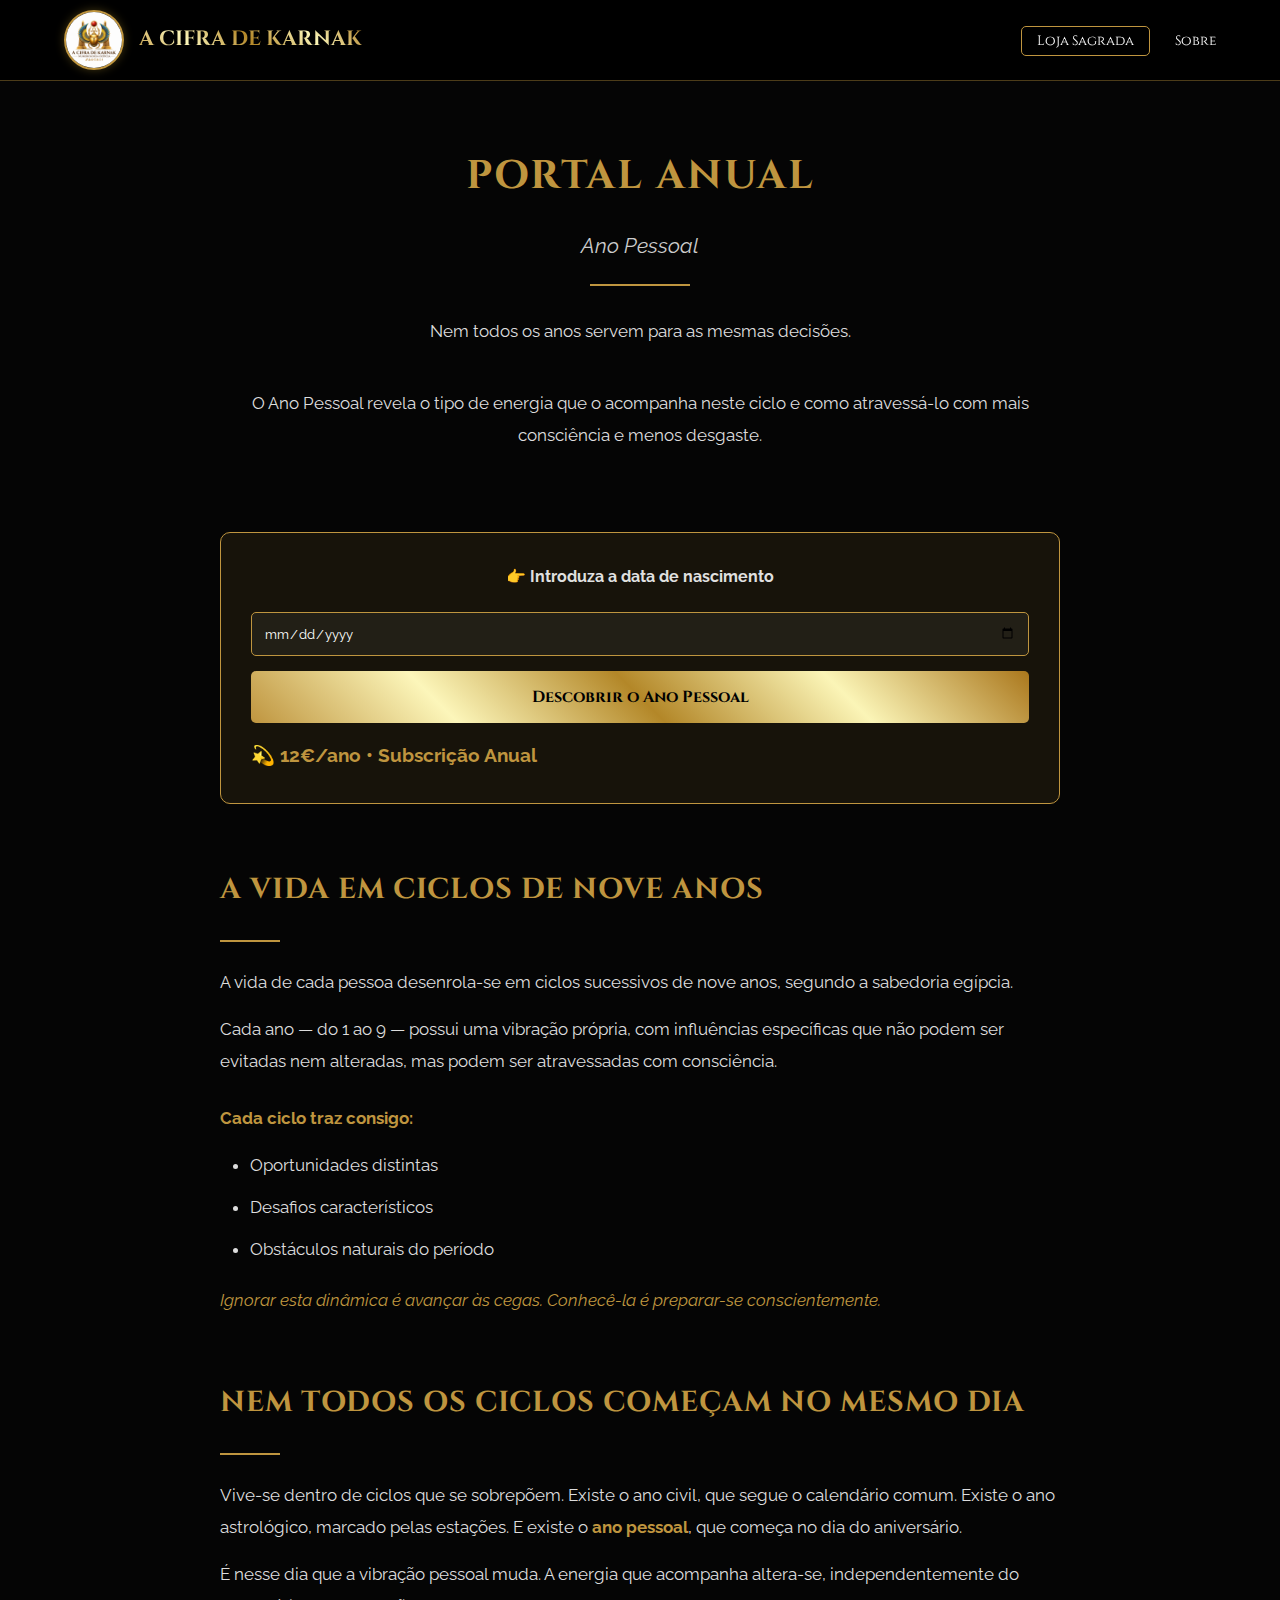
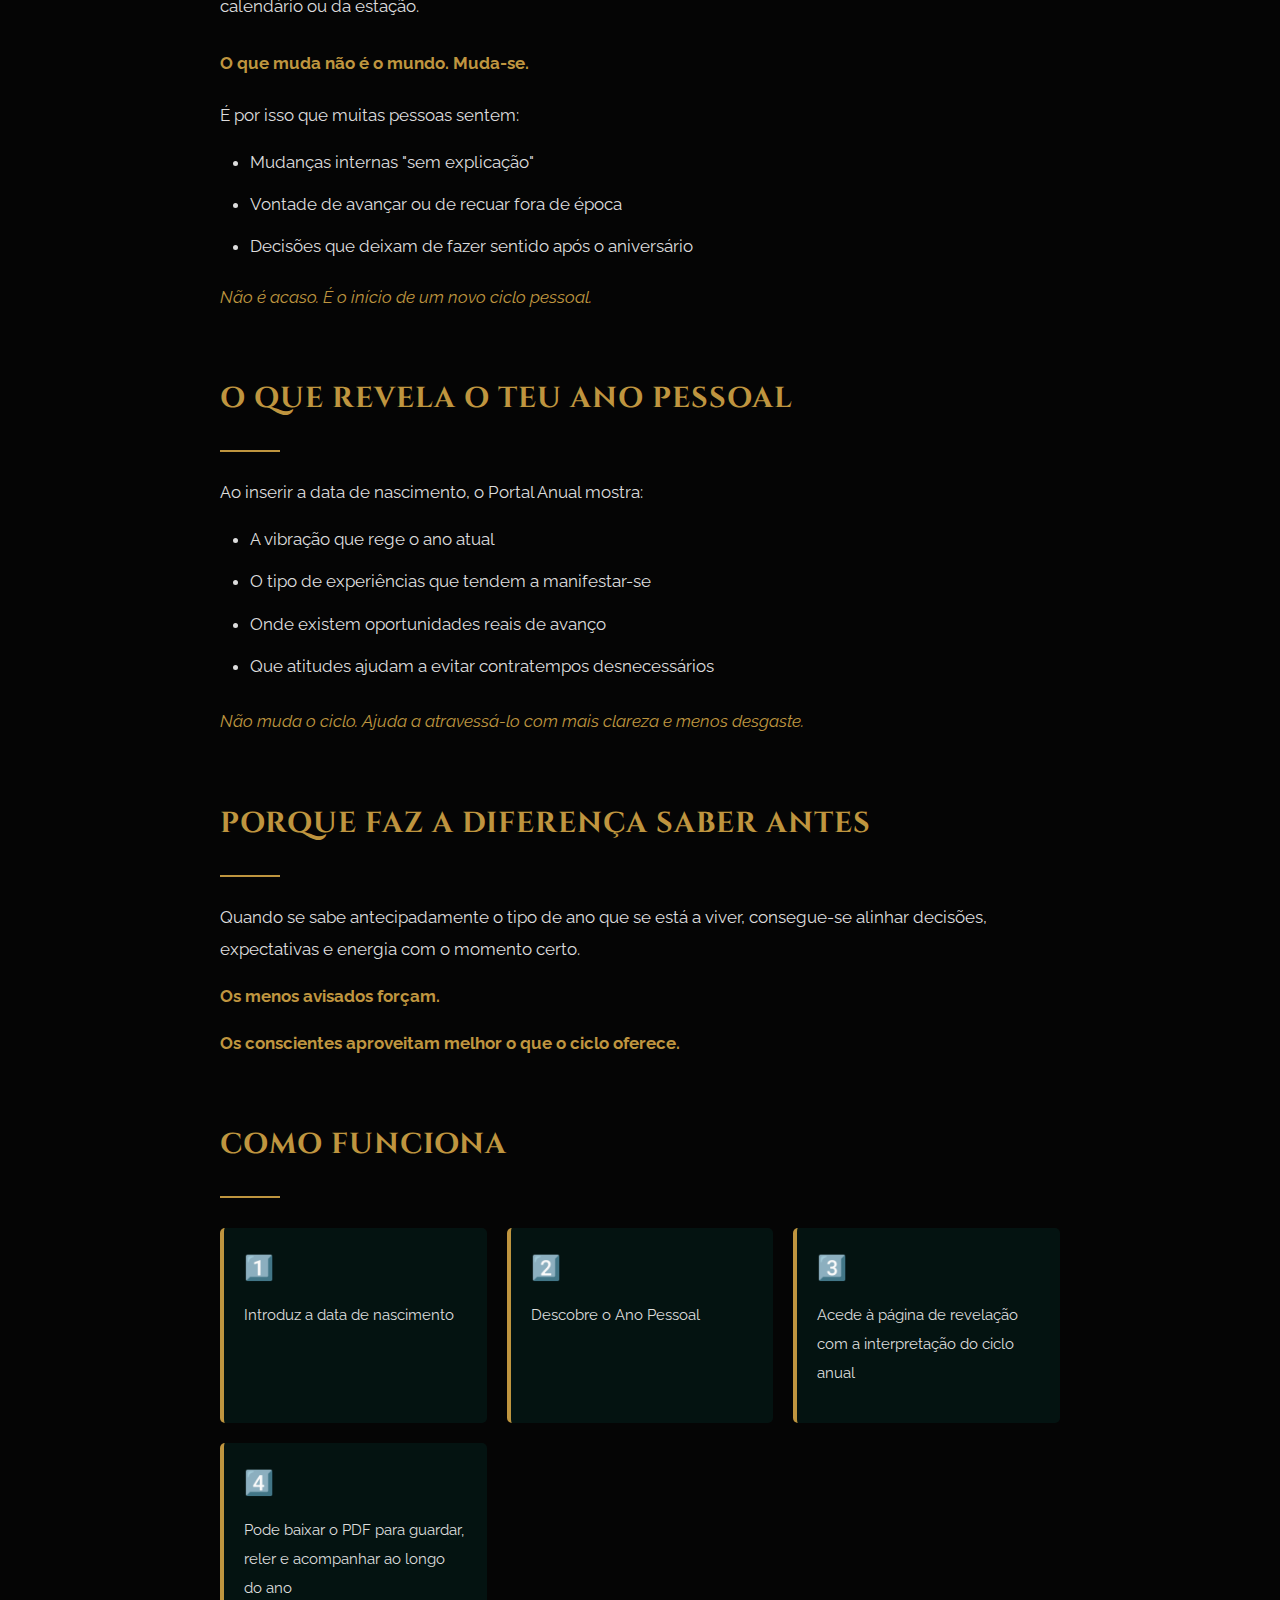
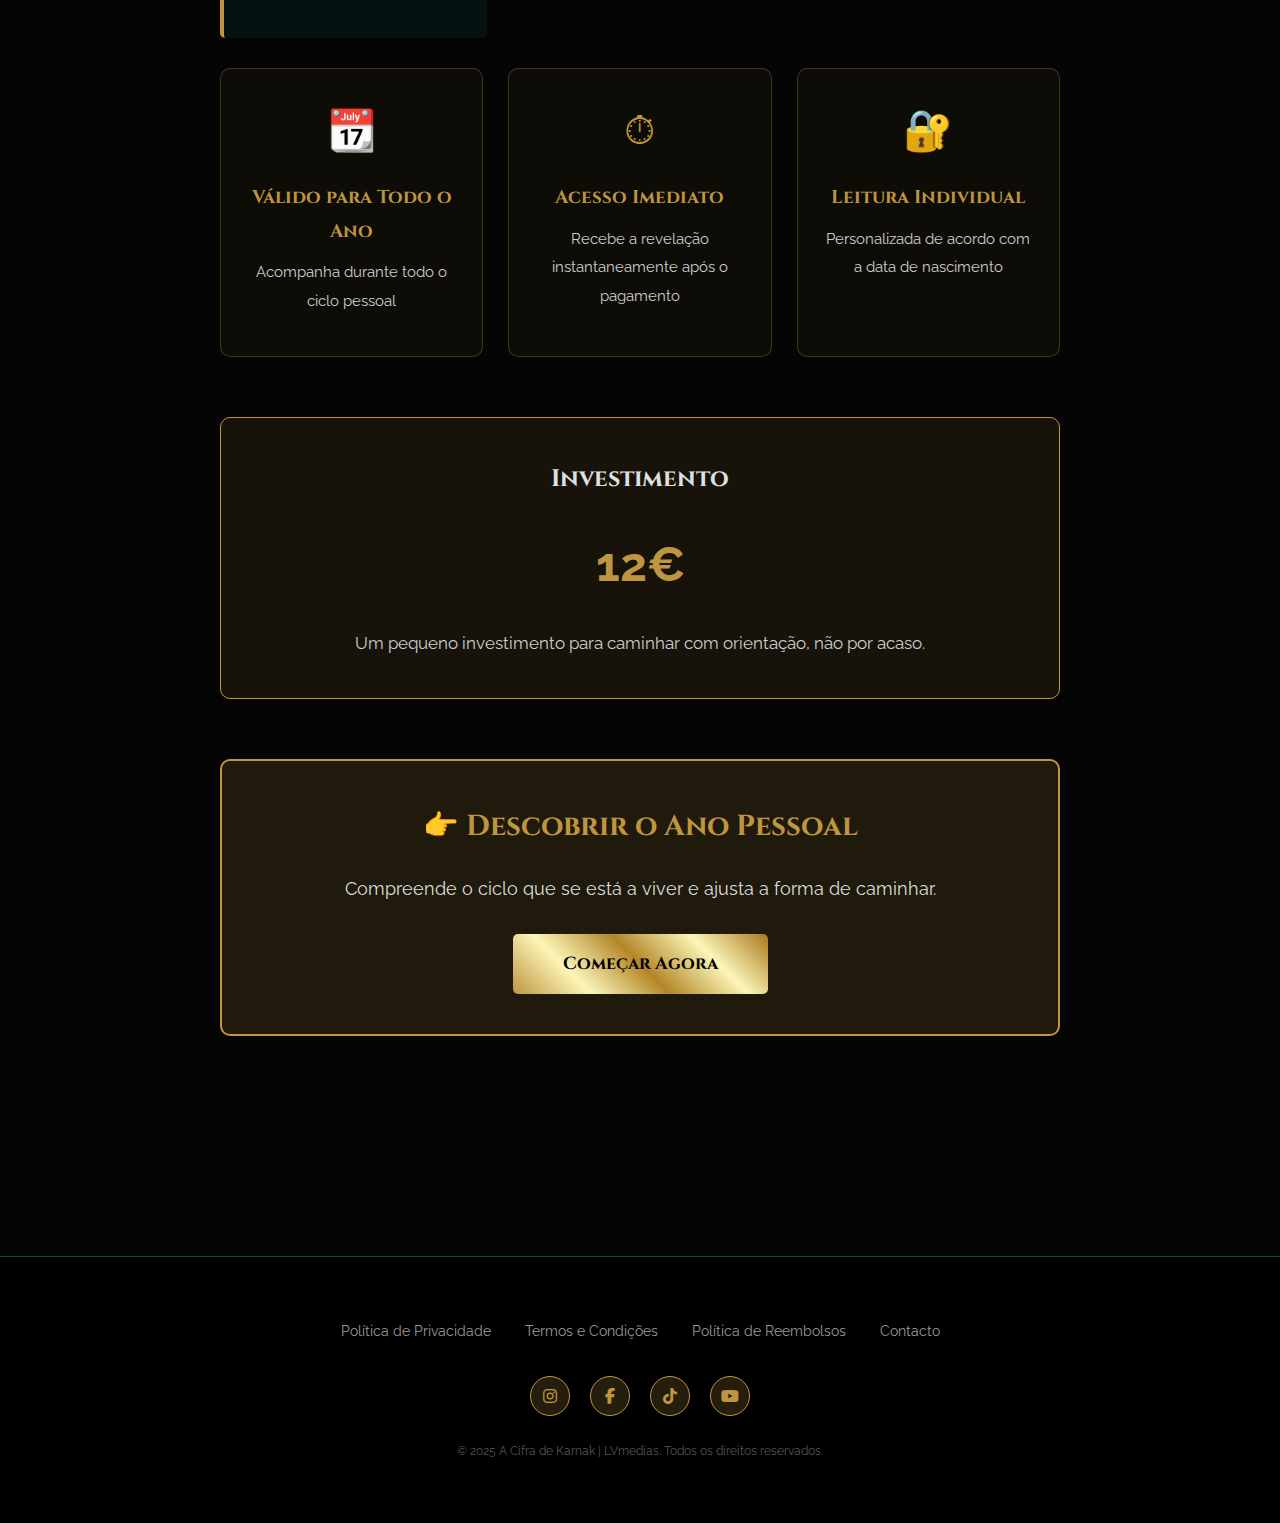
<file: portal-anual.html>
<!DOCTYPE html>
<html lang="pt">
<head>
    <meta charset="UTF-8">
    <meta name="viewport" content="width=device-width, initial-scale=1.0">
    <title>Portal Anual | Ano Pessoal | A Cifra de Karnak</title>
    <link href="https://fonts.googleapis.com/css2?family=Cinzel:wght@400;700&family=Raleway:wght@300;400;600&display=swap" rel="stylesheet">
    <link rel="stylesheet" href="https://cdnjs.cloudflare.com/ajax/libs/font-awesome/6.4.0/css/all.min.css">
    
    <!-- Meta Pixel Code -->
    <script>
    !function(f,b,e,v,n,t,s)
    {if(f.fbq)return;n=f.fbq=function(){n.callMethod?
    n.callMethod.apply(n,arguments):n.queue.push(arguments)};
    if(!f._fbq)f._fbq=n;n.push=n;n.loaded=!0;n.version='2.0';
    n.queue=[];t=b.createElement(e);t.async=!0;
    t.src=v;s=b.getElementsByTagName(e)[0];
    s.parentNode.insertBefore(t,s)}(window, document,'script',
    'https://connect.facebook.net/en_US/fbevents.js');
    fbq('init', '1579316702126374'); 
    fbq('track', 'PageView');
    </script>
    <noscript><img height="1" width="1" style="display:none" src="https://www.facebook.com/tr?id=1579316702126374&ev=PageView&noscript=1"/></noscript>
    <!-- End Meta Pixel Code -->

    <script>
    function iniciarPixelMeta() {
        const consentimento = JSON.parse(localStorage.getItem('consentimentoCookies') || '{}');
        if (consentimento.analise || consentimento.marketing) {
            !function(f,b,e,v,n,t,s)
            {if(f.fbq)return;n=f.fbq=function(){n.callMethod?
            n.callMethod.apply(n,arguments):n.queue.push(arguments)};
            if(!f._fbq)f._fbq=n;n.push=n;n.loaded=!0;n.version='2.0';
            n.queue=[];t=b.createElement(e);t.async=!0;
            t.src=v;s=b.getElementsByTagName(e)[0];
            s.parentNode.insertBefore(t,s)}(window, document,'script',
            'https://connect.facebook.net/en_US/fbevents.js');
            fbq('init', '1579316702126374'); 
            fbq('track', 'PageView');
        }
    }
    window.addEventListener('DOMContentLoaded', iniciarPixelMeta);
    </script>

    <style>
        :root {
            --preto: #050505;
            --esmeralda: #004d40;
            --dourado-metal: linear-gradient(45deg, #bf953f, #fcf6ba, #b38728, #fbf5b7, #aa771c);
            --dourado-solid: #bf953f;
        }

        * { box-sizing: border-box; margin: 0; padding: 0; }

        body {
            background-color: var(--preto);
            color: #e0e0e0;
            font-family: 'Raleway', sans-serif;
            line-height: 1.8;
        }

        header {
            position: fixed;
            top: 0; width: 100%;
            display: flex; justify-content: space-between; align-items: center;
            padding: 10px 5%; z-index: 1000;
            background: rgba(0, 0, 0, 0.9);
            border-bottom: 1px solid rgba(191, 149, 63, 0.4);
            backdrop-filter: blur(10px);
        }

        .nav-logo { display: flex; align-items: center; text-decoration: none; gap: 15px; }
        .logo-img { height: 60px; width: 60px; border-radius: 50%; border: 2px solid var(--dourado-solid); object-fit: cover; box-shadow: 0 0 10px rgba(212, 175, 55, 0.3); }
        .brand-name { font-family: 'Cinzel', serif; background: var(--dourado-metal); -webkit-background-clip: text; -webkit-text-fill-color: transparent; font-size: 1.3rem; font-weight: 700; text-transform: uppercase; }

        nav ul { list-style: none; display: flex; gap: 25px; align-items: center; }
        nav ul li a { text-decoration: none; color: #fff; font-family: 'Cinzel', serif; font-size: 0.85rem; transition: 0.3s; }
        nav ul li a:hover { color: var(--dourado-solid); }
        .link-loja { border: 1px solid var(--dourado-solid); padding: 5px 15px; border-radius: 5px; }
        .link-loja:hover { background: var(--dourado-solid); color: #000 !important; }

        .container { max-width: 900px; margin: 0 auto; padding: 140px 30px 80px; }

        /* HERO SECTION */
        .hero { text-align: center; margin-bottom: 80px; }
        .hero h1 { font-family: 'Cinzel', serif; font-size: 2.5rem; color: var(--dourado-solid); margin-bottom: 15px; text-transform: uppercase; letter-spacing: 2px; }
        .hero-subtitle { font-size: 1.3rem; color: #ccc; margin-bottom: 20px; font-style: italic; }
        .hero-divider { width: 100px; height: 2px; background: var(--dourado-solid); margin: 20px auto 30px; }
        .hero-description { font-size: 1.05rem; color: #ddd; line-height: 1.9; margin-bottom: 40px; }

        /* FORMULÁRIO HERO */
        .form-hero { background: rgba(191, 149, 63, 0.1); border: 1px solid var(--dourado-solid); padding: 30px; border-radius: 10px; margin-bottom: 60px; }
        .form-hero p { margin-bottom: 15px; font-size: 1rem; }
        .form-hero input { width: 100%; padding: 12px; margin-bottom: 15px; background: rgba(255,255,255,0.05); border: 1px solid var(--dourado-solid); color: #fff; border-radius: 5px; font-family: 'Raleway', sans-serif; }
        .form-hero input::placeholder { color: #999; }
        .form-hero input:focus { outline: none; background: rgba(255,255,255,0.1); border-color: #fcf6ba; }
        .btn-hero { background: var(--dourado-metal); border: none; color: #000; padding: 15px 40px; cursor: pointer; font-family: 'Cinzel'; font-weight: bold; border-radius: 5px; font-size: 1rem; transition: 0.3s; width: 100%; }
        .btn-hero:hover { filter: brightness(1.2); transform: scale(1.02); }
        .preco-hero { font-size: 1.2rem; color: var(--dourado-solid); font-weight: bold; margin-top: 15px; }

        /* SECÇÕES DE CONTEÚDO */
        .secao { margin-bottom: 60px; }
        .secao h2 { font-family: 'Cinzel', serif; font-size: 1.8rem; color: var(--dourado-solid); margin-bottom: 25px; text-transform: uppercase; letter-spacing: 1px; }
        .secao-divider { width: 60px; height: 2px; background: var(--dourado-solid); margin-bottom: 25px; }
        .secao p { font-size: 1.05rem; color: #ddd; line-height: 1.9; margin-bottom: 15px; }
        .secao ul { margin-left: 30px; margin-bottom: 20px; }
        .secao ul li { margin-bottom: 12px; color: #ddd; font-size: 1.05rem; }
        .secao strong { color: var(--dourado-solid); }

        /* LISTA COM ÍCONES */
        .lista-features { display: grid; grid-template-columns: repeat(auto-fit, minmax(250px, 1fr)); gap: 25px; margin: 30px 0; }
        .feature-item { background: rgba(191, 149, 63, 0.05); border: 1px solid rgba(191, 149, 63, 0.3); padding: 25px; border-radius: 10px; text-align: center; }
        .feature-item .icon { font-size: 2.5rem; color: var(--dourado-solid); margin-bottom: 15px; }
        .feature-item h3 { font-family: 'Cinzel', serif; color: var(--dourado-solid); margin-bottom: 10px; }
        .feature-item p { font-size: 0.95rem; color: #ccc; }

        /* PASSOS */
        .passos { display: grid; grid-template-columns: repeat(auto-fit, minmax(200px, 1fr)); gap: 20px; margin: 30px 0; }
        .passo { background: rgba(0, 77, 64, 0.2); border-left: 4px solid var(--dourado-solid); padding: 20px; border-radius: 5px; }
        .passo-numero { font-family: 'Cinzel', serif; font-size: 1.5rem; color: var(--dourado-solid); font-weight: bold; margin-bottom: 10px; }
        .passo p { font-size: 0.95rem; color: #ddd; }

        /* VALOR */
        .valor-section { text-align: center; padding: 40px; background: rgba(191, 149, 63, 0.1); border: 1px solid var(--dourado-solid); border-radius: 10px; margin: 60px 0; }
        .valor-section h2 { font-family: 'Cinzel', serif; font-size: 1.5rem; margin-bottom: 15px; }
        .valor-preco { font-size: 3rem; color: var(--dourado-solid); font-weight: bold; margin: 20px 0; }
        .valor-descricao { font-size: 1.05rem; color: #ccc; }

        /* CTA FINAL */
        .cta-final { text-align: center; padding: 40px; background: rgba(191, 149, 63, 0.15); border: 2px solid var(--dourado-solid); border-radius: 10px; margin-bottom: 60px; }
        .cta-final h2 { font-family: 'Cinzel', serif; font-size: 1.8rem; color: var(--dourado-solid); margin-bottom: 20px; }
        .cta-final p { font-size: 1.1rem; color: #ddd; margin-bottom: 30px; }
        .btn-cta { background: var(--dourado-metal); border: none; color: #000; padding: 18px 50px; cursor: pointer; font-family: 'Cinzel'; font-weight: bold; border-radius: 5px; font-size: 1.1rem; transition: 0.3s; }
        .btn-cta:hover { filter: brightness(1.2); transform: scale(1.05); }

        footer { background: #000; padding: 60px 20px; border-top: 1px solid var(--esmeralda); text-align: center; margin-top: 80px; }
        .footer-links { margin-bottom: 25px; }
        .footer-links a { color: #999; text-decoration: none; margin: 0 15px; font-size: 0.85rem; cursor: pointer; transition: 0.3s; }
        .footer-links a:hover { color: var(--dourado-solid); }
        .social-links { margin: 30px 0 25px; display: flex; justify-content: center; gap: 20px; }
        .social-links a { display: inline-flex; align-items: center; justify-content: center; width: 40px; height: 40px; border-radius: 50%; background: rgba(191, 149, 63, 0.2); color: var(--dourado-solid); text-decoration: none; transition: 0.3s; border: 1px solid var(--dourado-solid); }
        .social-links a:hover { background: var(--dourado-solid); color: #000; }
        .copy-text { color: #555; font-size: 0.75rem; margin-top: 20px; }

        .modal { display: none; position: fixed; z-index: 2000; left: 0; top: 0; width: 100%; height: 100%; background-color: rgba(0, 0, 0, 0.9); overflow-y: auto; }
        .modal-content { background-color: #111; margin: 5% auto; padding: 40px; border: 1px solid var(--dourado-solid); width: 85%; max-width: 800px; color: #ccc; border-radius: 10px; }
        .modal-content h2 { color: var(--dourado-solid); margin-bottom: 20px; }
        .modal-content h3 { color: var(--dourado-solid); margin-top: 20px; margin-bottom: 10px; }
        .modal-content ul { margin-left: 20px; margin-bottom: 15px; }
        .modal-content li { margin-bottom: 8px; }
        .close-modal { color: var(--dourado-solid); float: right; cursor: pointer; font-size: 30px; line-height: 1; }

        @media (max-width: 768px) {
            .hero h1 { font-size: 1.8rem; }
            .hero-subtitle { font-size: 1rem; }
            .secao h2 { font-size: 1.4rem; }
            .valor-preco { font-size: 2rem; }
            .form-hero { padding: 20px; }
            .btn-hero, .btn-cta { padding: 12px 30px; font-size: 0.95rem; }
        }
    </style>
</head>
<body>

    <header>
        <a href="/" class="nav-logo">
            <img src="logo.png" alt="Logo" class="logo-img">
            <span class="brand-name">A Cifra de Karnak</span>
        </a>
        <nav>
            <ul>
                <li><a href="loja.html" class="link-loja">Loja Sagrada</a></li>
                <li><a href="index.html#sobre">Sobre</a></li>
            </ul>
        </nav>
    </header>

    <div class="container">
        <!-- HERO SECTION -->
        <div class="hero">
            <h1>Portal Anual</h1>
            <p class="hero-subtitle">Ano Pessoal</p>
            <div class="hero-divider"></div>
            <p class="hero-description">Nem todos os anos servem para as mesmas decisões.</p>
            <p class="hero-description">O Ano Pessoal revela o tipo de energia que o acompanha neste ciclo e como atravessá-lo com mais consciência e menos desgaste.</p>
        </div>

        <!-- FORMULÁRIO HERO -->
        <div class="form-hero">
            <p style="text-align: center; font-weight: bold; margin-bottom: 20px;">👉 Introduza a data de nascimento</p>
            <input type="date" id="dataNascimento" placeholder="Data de nascimento">
            <button class="btn-hero" onclick="calcularAnoPessoal()">Descobrir o Ano Pessoal</button>
            <div class="preco-hero">💫 12€/ano • Subscrição Anual</div>
        </div>

        <!-- SECÇÃO 1: CICLOS -->
        <div class="secao">
            <h2>A Vida em Ciclos de Nove Anos</h2>
            <div class="secao-divider"></div>
            <p>A vida de cada pessoa desenrola-se em ciclos sucessivos de nove anos, segundo a sabedoria egípcia.</p>
            <p>Cada ano — do 1 ao 9 — possui uma vibração própria, com influências específicas que não podem ser evitadas nem alteradas, mas podem ser atravessadas com consciência.</p>
            <p style="margin-top: 25px;"><strong>Cada ciclo traz consigo:</strong></p>
            <ul>
                <li>Oportunidades distintas</li>
                <li>Desafios característicos</li>
                <li>Obstáculos naturais do período</li>
            </ul>
            <p style="margin-top: 20px; font-style: italic; color: #bf953f;">Ignorar esta dinâmica é avançar às cegas. Conhecê-la é preparar-se conscientemente.</p>
        </div>

        <!-- SECÇÃO 2: CICLOS PESSOAIS -->
        <div class="secao">
            <h2>Nem Todos os Ciclos Começam no Mesmo Dia</h2>
            <div class="secao-divider"></div>
            <p>Vive-se dentro de ciclos que se sobrepõem. Existe o ano civil, que segue o calendário comum. Existe o ano astrológico, marcado pelas estações. E existe o <strong>ano pessoal</strong>, que começa no dia do aniversário.</p>
            <p>É nesse dia que a vibração pessoal muda. A energia que acompanha altera-se, independentemente do calendário ou da estação.</p>
            <p style="margin-top: 25px;"><strong>O que muda não é o mundo. Muda-se.</strong></p>
            <p style="margin-top: 20px;">É por isso que muitas pessoas sentem:</p>
            <ul>
                <li>Mudanças internas "sem explicação"</li>
                <li>Vontade de avançar ou de recuar fora de época</li>
                <li>Decisões que deixam de fazer sentido após o aniversário</li>
            </ul>
            <p style="margin-top: 20px; font-style: italic; color: #bf953f;">Não é acaso. É o início de um novo ciclo pessoal.</p>
        </div>

        <!-- SECÇÃO 3: O QUE REVELA -->
        <div class="secao">
            <h2>O Que Revela o Teu Ano Pessoal</h2>
            <div class="secao-divider"></div>
            <p>Ao inserir a data de nascimento, o Portal Anual mostra:</p>
            <ul>
                <li>A vibração que rege o ano atual</li>
                <li>O tipo de experiências que tendem a manifestar-se</li>
                <li>Onde existem oportunidades reais de avanço</li>
                <li>Que atitudes ajudam a evitar contratempos desnecessários</li>
            </ul>
            <p style="margin-top: 25px; font-style: italic; color: #bf953f;">Não muda o ciclo. Ajuda a atravessá-lo com mais clareza e menos desgaste.</p>
        </div>

        <!-- SECÇÃO 4: POR QUE FAZ DIFERENÇA -->
        <div class="secao">
            <h2>Porque Faz a Diferença Saber Antes</h2>
            <div class="secao-divider"></div>
            <p>Quando se sabe antecipadamente o tipo de ano que se está a viver, consegue-se alinhar decisões, expectativas e energia com o momento certo.</p>
            <p><strong>Os menos avisados forçam.</strong></p>
            <p><strong>Os conscientes aproveitam melhor o que o ciclo oferece.</strong></p>
        </div>

        <!-- SECÇÃO 5: COMO FUNCIONA -->
        <div class="secao">
            <h2>Como Funciona</h2>
            <div class="secao-divider"></div>
            <div class="passos">
                <div class="passo">
                    <div class="passo-numero">1️⃣</div>
                    <p>Introduz a data de nascimento</p>
                </div>
                <div class="passo">
                    <div class="passo-numero">2️⃣</div>
                    <p>Descobre o Ano Pessoal</p>
                </div>
                <div class="passo">
                    <div class="passo-numero">3️⃣</div>
                    <p>Acede à página de revelação com a interpretação do ciclo anual</p>
                </div>
                <div class="passo">
                    <div class="passo-numero">4️⃣</div>
                    <p>Pode baixar o PDF para guardar, reler e acompanhar ao longo do ano</p>
                </div>
            </div>
            
            <div class="lista-features">
                <div class="feature-item">
                    <div class="icon">📆</div>
                    <h3>Válido para Todo o Ano</h3>
                    <p>Acompanha durante todo o ciclo pessoal</p>
                </div>
                <div class="feature-item">
                    <div class="icon">⏱</div>
                    <h3>Acesso Imediato</h3>
                    <p>Recebe a revelação instantaneamente após o pagamento</p>
                </div>
                <div class="feature-item">
                    <div class="icon">🔐</div>
                    <h3>Leitura Individual</h3>
                    <p>Personalizada de acordo com a data de nascimento</p>
                </div>
            </div>
        </div>

        <!-- SECÇÃO VALOR -->
        <div class="valor-section">
            <h2>Investimento</h2>
            <div class="valor-preco">12€</div>
            <p class="valor-descricao">Um pequeno investimento para caminhar com orientação, não por acaso.</p>
        </div>

        <!-- CTA FINAL -->
        <div class="cta-final">
            <h2>👉 Descobrir o Ano Pessoal</h2>
            <p>Compreende o ciclo que se está a viver e ajusta a forma de caminhar.</p>
            <button class="btn-cta" onclick="scrollToForm()">Começar Agora</button>
        </div>
    </div>

    <footer>
        <div class="footer-links">
            <a onclick="openModal('privacidade')">Política de Privacidade</a>
            <a onclick="openModal('termos')">Termos e Condições</a>
            <a onclick="openModal('reembolsos')">Política de Reembolsos</a>
            <a onclick="openModal('contacto')">Contacto</a>
        </div>
        
        <div class="social-links">
            <a href="https://www.instagram.com/acifradekarnak?igsh=MXdkdTFuNHR5emRwaA==" target="_blank" title="Instagram">
                <i class="fab fa-instagram"></i>
            </a>
            <a href="https://www.facebook.com/profile.php?id=61585479627585" target="_blank" title="Facebook">
                <i class="fab fa-facebook-f"></i>
            </a>
            <a href="https://www.tiktok.com/@acifradekarnak" target="_blank" title="TikTok">
                <i class="fab fa-tiktok"></i>
            </a>
            <a href="https://www.youtube.com/@acifradekarnak" target="_blank" title="YouTube">
                <i class="fab fa-youtube"></i>
            </a>
        </div>
        
        <p class="copy-text">© 2025 A Cifra de Karnak | LVmedias. Todos os direitos reservados.</p>
    </footer>

    <!-- MODAL -->
    <div id="legalModal" class="modal">
        <div class="modal-content">
            <span class="close-modal" onclick="closeModal()">&times;</span>
            <div id="modalBody"></div>
        </div>
    </div>

    <script>
        const conteudos = {
            privacidade: `
                <h2>Política de Privacidade</h2>
                <p>A presente Política de Privacidade descreve como os dados pessoais são recolhidos, utilizados e protegidos no âmbito do site A Cifra de Karnak.</p>
                <h3>1. Responsável pelo Tratamento de Dados</h3>
                <p>O responsável pelo tratamento dos dados é o titular do projeto A Cifra de Karnak: <strong>LVmedias</strong>. Para qualquer questão relacionada com dados pessoais, o utilizador poderá contactar através do email <strong>info.lvmedias@gmail.com</strong>.</p>
                <h3>2. Dados Recolhidos</h3>
                <p>No âmbito da utilização do site, podem ser recolhidos os seguintes dados:</p>
                <ul>
                    <li>Data de nascimento</li>
                    <li>Nome completo</li>
                    <li>Dados necessários para processamento de pagamento (geridos exclusivamente pela Stripe)</li>
                </ul>
                <p>O site não armazena dados de cartão bancário.</p>
                <h3>3. Finalidade do Tratamento</h3>
                <p>Os dados recolhidos destinam-se exclusivamente a gerar leituras numerológicas personalizadas, processar encomendas e cumprir obrigações legais.</p>
                <h3>4. Conservação dos Dados</h3>
                <p>Os dados pessoais são conservados apenas pelo tempo necessário à prestação do serviço ou cumprimento de obrigações legais.</p>
                <h3>5. Partilha de Dados</h3>
                <p>Os dados não são vendidos nem cedidos a terceiros, exceto para o processamento do pagamento via Stripe.</p>
                <h3>6. Direitos do Utilizador</h3>
                <p>Nos termos do RGPD, o utilizador tem direito a aceder, retificar ou eliminar os seus dados. O pedido pode ser feito através do contacto disponibilizado.</p>
            `,
            termos: `
                <h2>Termos e Condições</h2>
                <h3>1. Objeto</h3>
                <p>O site A Cifra de Karnak disponibiliza serviços digitais de interpretação numerológica, de carácter simbólico e espiritual.</p>
                <h3>2. Natureza do Serviço</h3>
                <p>Os serviços são personalizados com base nos dados fornecidos e destinam-se a fins de autoconhecimento e reflexão pessoal.</p>
                <h3>3. Pagamentos</h3>
                <p>Processados de forma segura através da Stripe. O site não armazena dados de cartão.</p>
                <h3>4. Disponibilização do Serviço</h3>
                <p>O conteúdo digital é disponibilizado após a confirmação do pagamento.</p>
                <h3>5. Responsabilidade</h3>
                <p>As leituras não substituem aconselhamento médico, psicológico, jurídico ou financeiro.</p>
            `,
            reembolsos: `
                <h2>Política de Reembolsos</h2>
                <p>De acordo com a legislação aplicável (Decreto-Lei n.º 24/2014), o direito de livre resolução não se aplica a conteúdos digitais personalizados cujo fornecimento tenha início após o consentimento do consumidor.</p>
                <p>Assim, <strong>não são efetuados reembolsos após a disponibilização do serviço</strong>, salvo em caso de erro técnico comprovado.</p>
                <h3>Aviso Legal</h3>
                <p>O conteúdo tem carácter informativo e simbólico. As interpretações não constituem garantias de resultados nem substituem aconselhamento profissional especializado.</p>
            `,
            contacto: `
                <h2>Contacto</h2>
                <p>Para qualquer questão relacionada com o site, serviços, dados pessoais ou pedidos de esclarecimento, poderá contactar-nos através do email:</p>
                <p style="color:#bf953f; font-weight:bold; font-size:1.2rem; margin-top:10px;">info.lvmedias@gmail.com</p>
            `
        };

        function openModal(tipo) {
            document.getElementById('modalBody').innerHTML = conteudos[tipo];
            document.getElementById('legalModal').style.display = "block";
        }

        function closeModal() {
            document.getElementById('legalModal').style.display = "none";
        }

        window.onclick = function(event) {
            const modal = document.getElementById('legalModal');
            if (event.target == modal) closeModal();
        }

        function calcularAnoPessoal() {
            const data = document.getElementById('dataNascimento').value;
            if (!data) {
                alert('Por favor, introduza a data de nascimento');
                return;
            }
            // Redireciona para o Stripe com a data
            window.location.href = 'https://buy.stripe.com/test_aFa9ASbb71Tw6rHdZeg7e08';
        }

        function scrollToForm() {
            document.getElementById('dataNascimento').scrollIntoView({ behavior: 'smooth' });
            document.getElementById('dataNascimento').focus();
        }
    </script>
</body>
</html>
</file>
